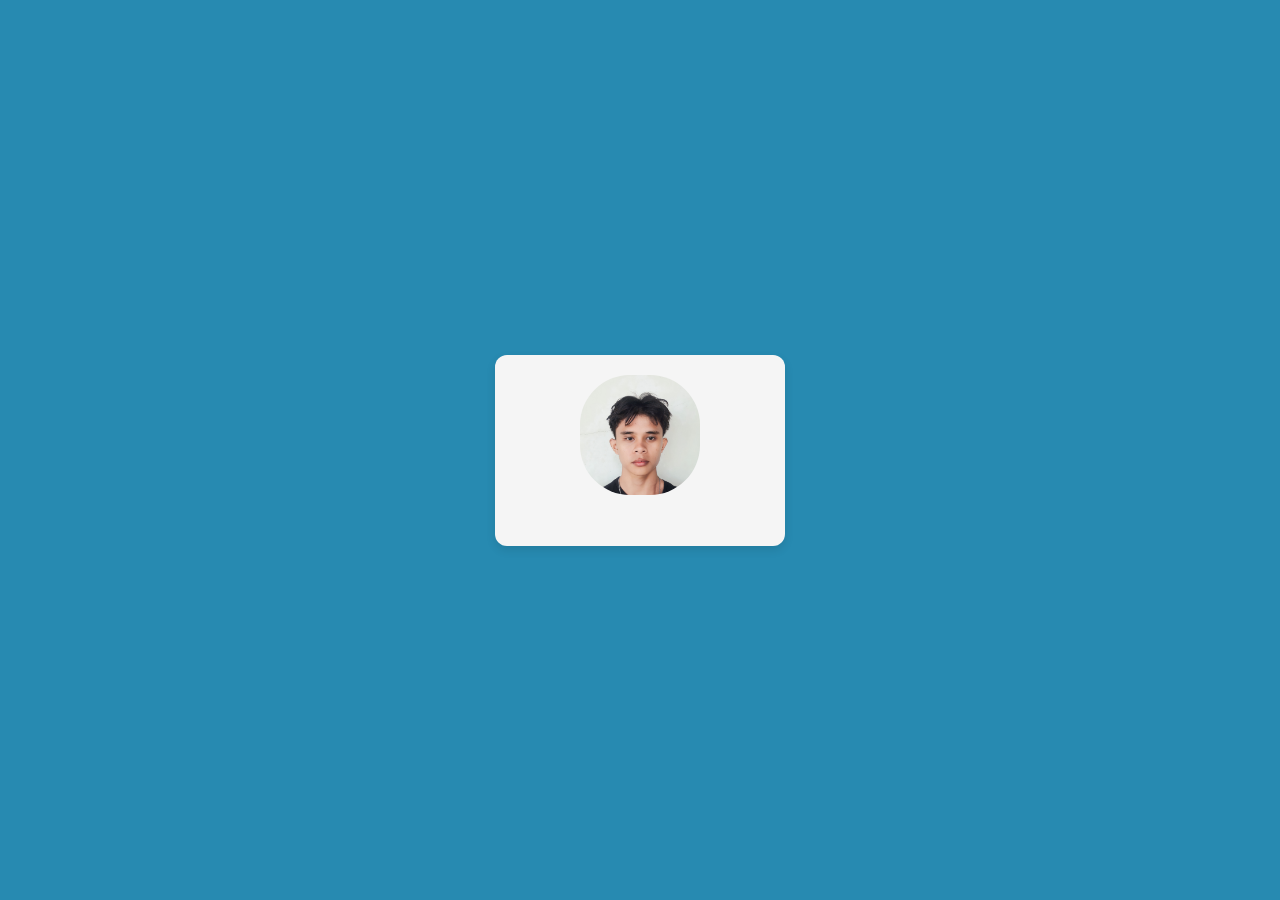
<file: School Activities/index.html>
<html lang="en">
<head>
    <meta charset="UTF-8">
    <meta name="viewport" content="width=device-width, initial-scale=1.0">
    <title>Document</title>
    <link rel="stylesheet" href="style.css">
</head>
<body>
    <div class="card">
        <img src="makiprofile.jpg">
        <p>Type testing hehehehe</p>
    </div>
</body>
<script src="script.js"></script>
</html>
</file>
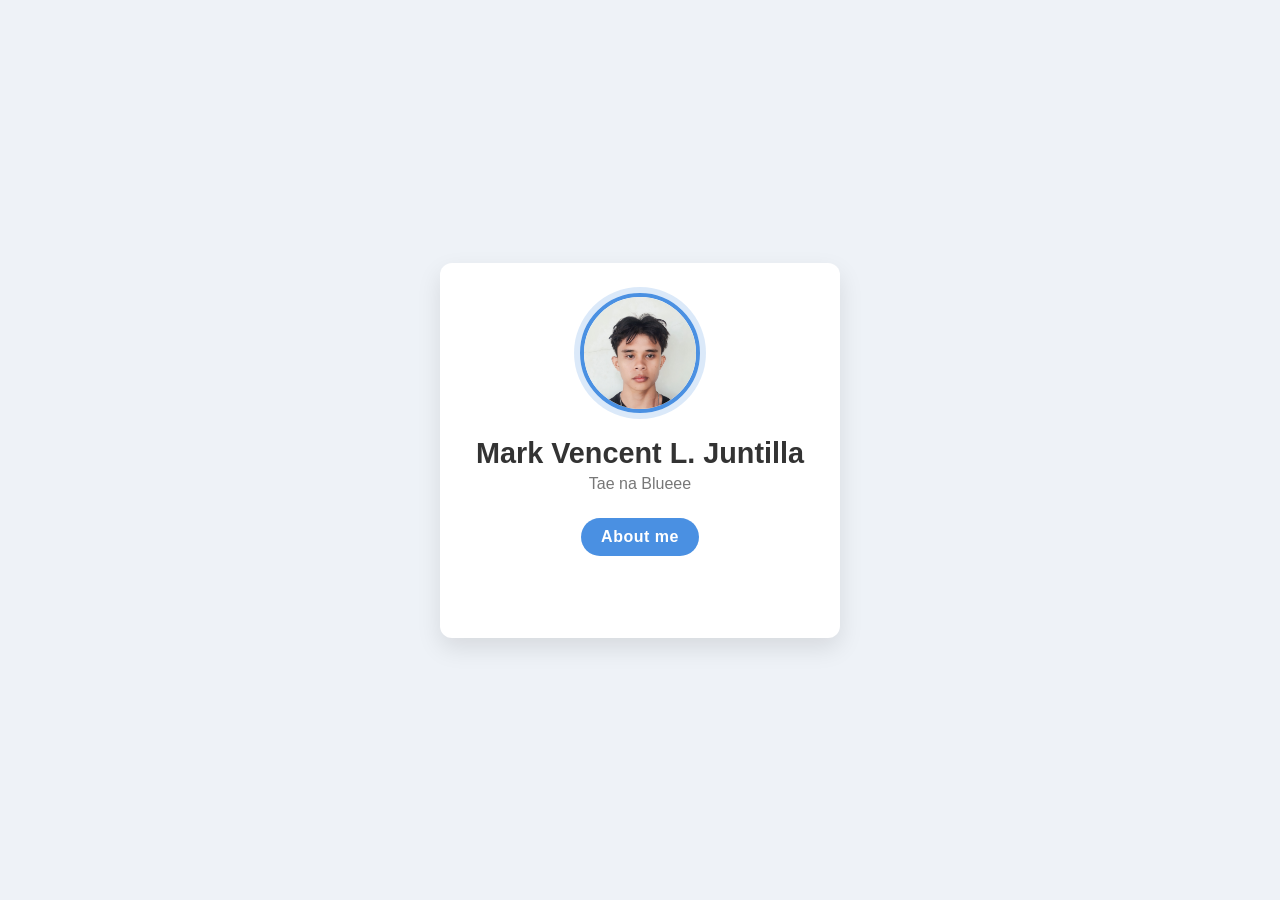
<file: School Activities/acivity3.html>
<!DOCTYPE html>
<html lang="en">
<head>
    <meta charset="UTF-8">
    <meta name="viewport" content="width=device-width, initial-scale=1.0">
    <title>Activity 3</title>
    <link rel="stylesheet" href="act3.css">
</head>
<body>
    <div class="profile">
        <img src="makiprofile.jpg" alt="">
        <h1>Mark Vencent L. Juntilla</h1>
        <p>Tae na Blueee</p>
        <button id="btn-aboutme">About me</button>
        <div class="hide" id="info">
            <p>I want to graduate</p>
        </div>
    </div>

<script src="act3.js"> </script>
</body>
</html>
</file>
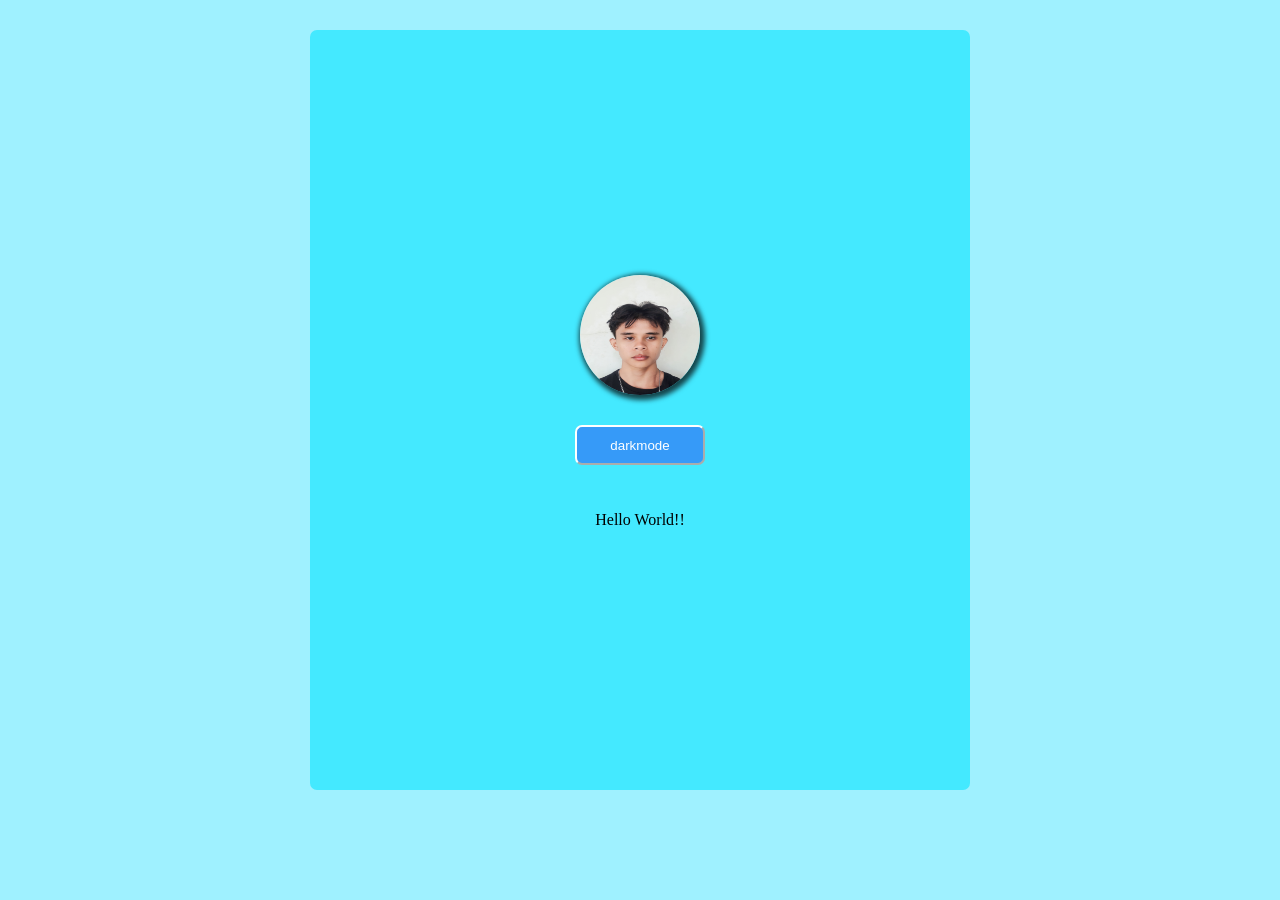
<file: School Activities/acticity4.html>
<!DOCTYPE html>
<html lang="en">
<head>
    <meta charset="UTF-8">
    <meta name="viewport" content="width=device-width, initial-scale=1.0">
    <title>Activity 4</title>
    <link rel="stylesheet" href="activity4.css">
</head>
<body>
    <div class="container">
        <img src="makiprofile.jpg" id="abcd" alt="">
        <button onclick="toggleDarkmode()">darkmode</button>
        <p id="text">Hello World!!</p>
    </div>

    <script src="activity4.js"></script>
</body>
</html>
</file>
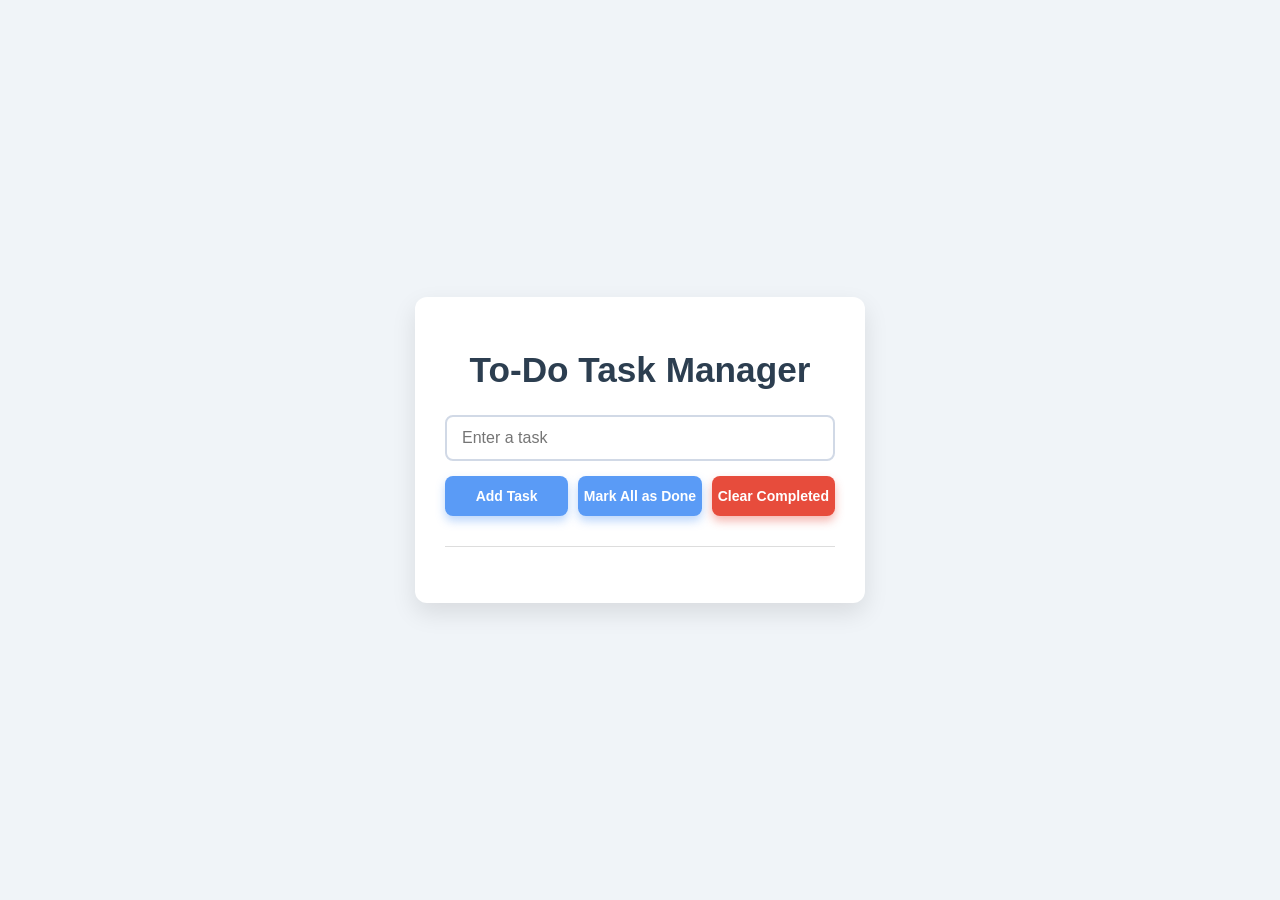
<file: School Activities/Activit5.html>
<!DOCTYPE html>
<html lang="en">
<head>
  <meta charset="UTF-8" />
  <meta name="viewport" content="width=device-width, initial-scale=1" />
  <title>To-Do Task Manager</title>
  <style>
    /* Reset some defaults */
    * {
      box-sizing: border-box;
    }

    body {
      font-family: 'Segoe UI', Tahoma, Geneva, Verdana, sans-serif;
      background: #f0f4f8;
      display: flex;
      align-items: center;
      justify-content: center;
      height: 100vh;
      margin: 0;
      padding: 20px;
    }

    .container {
      background: white;
      width: 100%;
      max-width: 450px;
      border-radius: 12px;
      padding: 30px 30px 40px 30px;
      box-shadow: 0 10px 25px rgba(0, 0, 0, 0.1);
      text-align: center;
    }

    h1 {
      margin-bottom: 25px;
      color: #2c3e50;
      font-weight: 700;
      font-size: 2.2rem;
    }

    #taskInput {
      width: 100%;
      padding: 12px 15px;
      font-size: 16px;
      border: 2px solid #d1d9e6;
      border-radius: 8px;
      transition: border-color 0.3s ease;
      outline: none;
    }
    #taskInput:focus {
      border-color: #5a9bf6;
      box-shadow: 0 0 6px #5a9bf6;
    }

    .buttons {
      margin-top: 15px;
      display: flex;
      justify-content: space-between;
      gap: 10px;
      flex-wrap: wrap;
    }

    button {
      flex: 1;
      padding: 12px 0;
      border: none;
      border-radius: 8px;
      background: #5a9bf6;
      color: white;
      font-weight: 600;
      font-size: 14px;
      cursor: pointer;
      box-shadow: 0 5px 10px rgba(90, 155, 246, 0.4);
      transition: background-color 0.3s ease, box-shadow 0.3s ease;
    }

    button:hover {
      background: #417de8;
      box-shadow: 0 8px 20px rgba(65, 125, 232, 0.6);
    }

    button:active {
      background: #3464c8;
      box-shadow: 0 3px 6px rgba(52, 100, 200, 0.7);
    }

    #clearCompletedBtn {
      background: #e74c3c;
      box-shadow: 0 5px 10px rgba(231, 76, 60, 0.4);
    }
    #clearCompletedBtn:hover {
      background: #c0392b;
      box-shadow: 0 8px 20px rgba(192, 57, 43, 0.6);
    }
    #clearCompletedBtn:active {
      background: #992d22;
      box-shadow: 0 3px 6px rgba(153, 45, 34, 0.7);
    }

    ul {
      list-style: none;
      padding-left: 0;
      margin-top: 30px;
      max-height: 300px;
      overflow-y: auto;
      text-align: left;
      border-top: 1px solid #ddd;
    }

    li {
      font-size: 18px;
      padding: 12px 15px;
      border-bottom: 1px solid #eee;
      cursor: pointer;
      transition: background-color 0.2s ease;
      user-select: none;
      border-radius: 6px;
    }

    li:hover {
      background-color: #f4f9ff;
    }

    .done {
      color: #27ae60;
      text-decoration: line-through;
      opacity: 0.7;
    }


    ul::-webkit-scrollbar {
      width: 6px;
    }
    ul::-webkit-scrollbar-thumb {
      background-color: #5a9bf6;
      border-radius: 3px;
    }
    ul::-webkit-scrollbar-track {
      background: #f0f4f8;
    }
  </style>
</head>
<body>
  <div class="container">
    <h1>To-Do Task Manager</h1>
    <input type="text" id="taskInput" placeholder="Enter a task" />
    <div class="buttons">
      <button id="addTaskBtn">Add Task</button>
      <button id="markAllBtn">Mark All as Done</button>
      <button id="clearCompletedBtn">Clear Completed</button>
    </div>
    <ul id="taskList"></ul>
  </div>

  <script>
    const taskInput = document.getElementById("taskInput");
    const addTaskBtn = document.getElementById("addTaskBtn");
    const markAllBtn = document.getElementById("markAllBtn");
    const clearCompletedBtn = document.getElementById("clearCompletedBtn");
    const taskList = document.getElementById("taskList");

    addTaskBtn.addEventListener("click", () => {
      const taskText = taskInput.value.trim();
      if (taskText !== "") {
        const li = document.createElement("li");
        li.textContent = taskText;
        li.addEventListener("click", () => {
          li.classList.toggle("done");
        });
        taskList.appendChild(li);
        taskInput.value = "";
        taskInput.focus();
      }
    });

    markAllBtn.addEventListener("click", () => {
      const tasks = document.querySelectorAll("#taskList li");
      tasks.forEach(task => task.classList.add("done"));
    });

    clearCompletedBtn.addEventListener("click", () => {
      const completedTasks = document.querySelectorAll("#taskList li.done");
      completedTasks.forEach(task => task.remove());
    });

    taskInput.addEventListener("keydown", e => {
      if (e.key === "Enter") {
        addTaskBtn.click();
      }
    });
  </script>
</body>
</html>
</file>
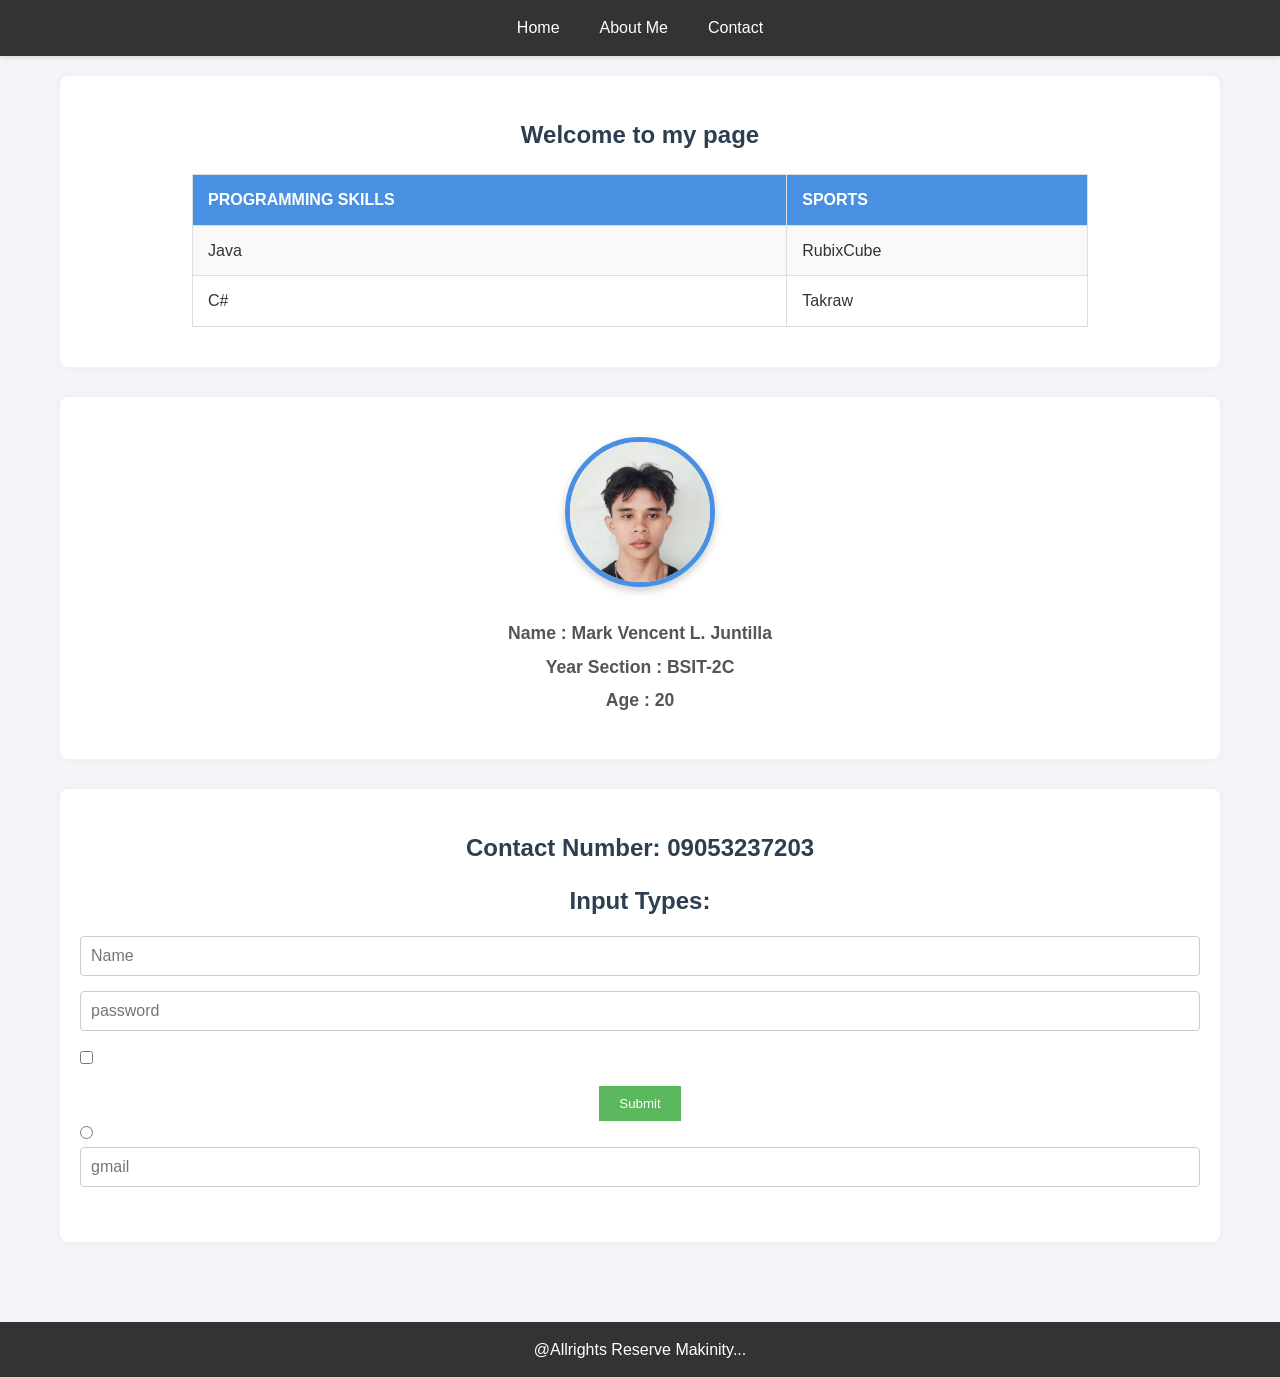
<file: School Activities/activity2.html>
<!DOCTYPE html>
<html lang="en">
<head>
    <meta charset="UTF-8">
    <meta name="viewport" content="width=device-width, initial-scale=1.0">
    <title>Activity2</title>
    <link href="activity2.css" rel="stylesheet">
</head>
<body>
    <nav>
        <ul>
            <li><a href="#home">Home</a></li>
            <li><a href="#about">About Me</a></li>
            <li><a href="#contact">Contact</a></li>
        </ul>
    </nav>

    <main>
        <section id="home">
            <h1>Welcome to my page</h1>
            <table>
                <tr>
                    <th>Programming SKills</th>
                    <th>Sports</th>
                </tr>
                <tr>
                    <td>Java</td>
                    <td>RubixCube</td>
                </tr>
                <tr>
                    <td>C#</td>
                    <td>Takraw</td>
                </tr>
            </table>
        </section>

        <article id="about">
            <img src="makiprofile.jpg" alt="">
            <h2>Name : Mark Vencent L. Juntilla</h2>
            <h2>Year Section : BSIT-2C</h2>
            <h2>Age : 20</h2>
        </article>

        <section id="contact">
            <h2>Contact Number: 09053237203</h2>
            <h2>Input Types:</h2>
            <input type="text" placeholder="Name">
            <input type="password" placeholder="password">
            <input type="checkbox">
            <input type="submit">
            <input type="radio">
            <input type="gmail" placeholder="gmail">
        </section>
    </main>

    <footer>
        <p>@Allrights Reserve Makinity...</p>
    </footer>

</body>
</html>
</file>
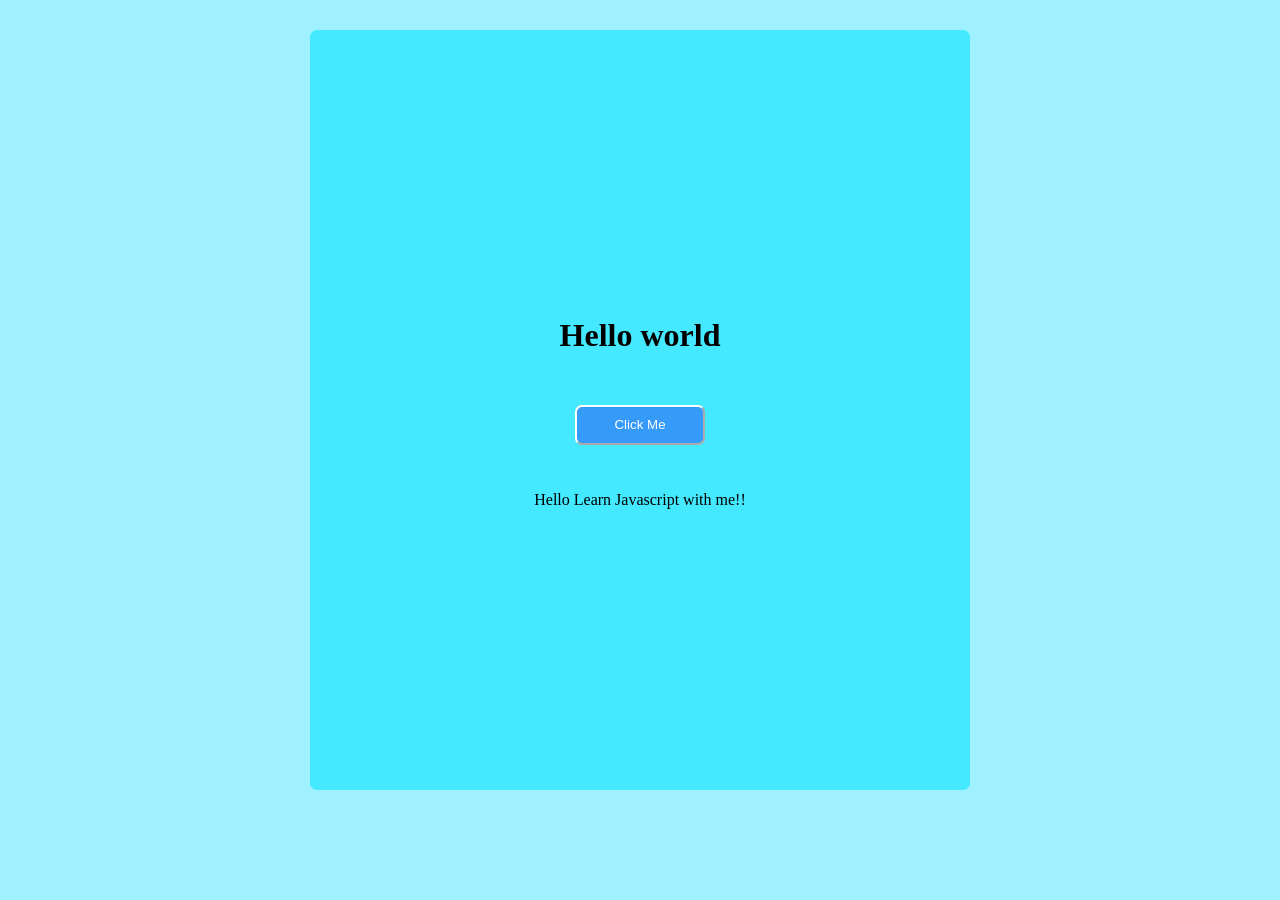
<file: School Activities/activity5.html>
<!DOCTYPE html>
<html lang="en">
<head>
    <meta charset="UTF-8">
    <meta name="viewport" content="width=device-width, initial-scale=1.0">
    <title>Activity5</title>
    <link rel="stylesheet" href="activity5.css">
</head>
<body>
    <div class="container">
        <h1>Hello world</h1>
        <button id="output">Click Me</button>
        <p id="text">Hello Learn Javascript with me!!</p>
    </div>
    <script src="activity5.js"></script>
</body>
</html>
</file>
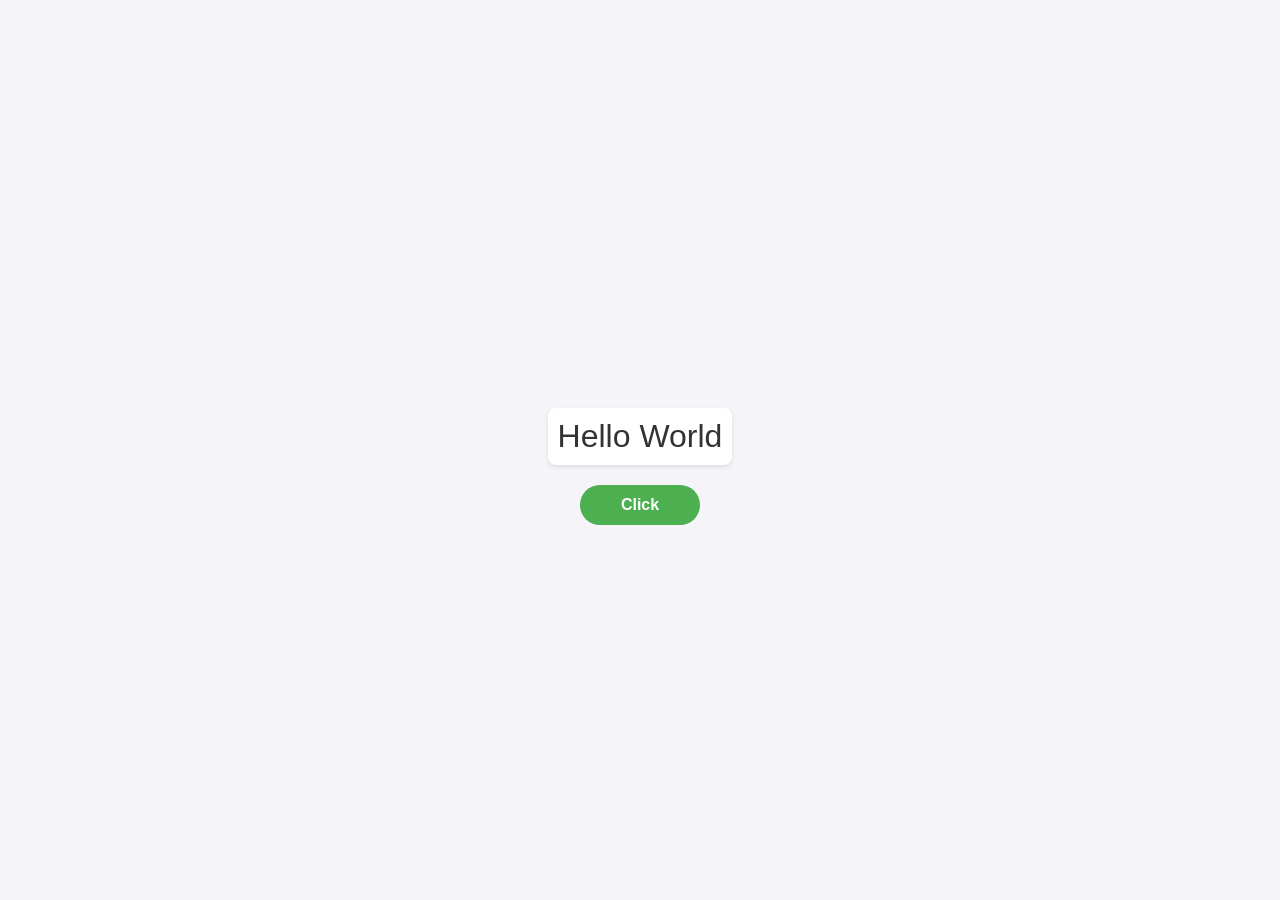
<file: School Activities/activity6.html>
<!DOCTYPE html>
<html lang="en">
<head>
    <meta charset="UTF-8">
    <meta name="viewport" content="width=device-width, initial-scale=1.0">
    <title>Document</title>
    <style>
        body {
            font-family: Arial, sans-serif;
            display: flex;
            flex-direction: column;
            justify-content: center;
            align-items: center;
            min-height: 100vh; 
            background-color: #f4f4f9;
            margin: 0;
        }

        #text {
            font-size: 2em;
            color: #333;
            margin-bottom: 20px;
            padding: 10px;
            background-color: white;
            border-radius: 8px;
            box-shadow: 0 2px 4px rgba(0, 0, 0, 0.1);
            transition: color 0.5s ease;
        }

        #btn {
            width: 120px;
            height: 40px;
            background-color: #4CAF50; 
            color: white;
            border: none;
            border-radius: 20px;
            cursor: pointer;
            font-size: 1em;
            font-weight: bold;
            transition: background-color 0.3s, transform 0.1s;
        }

        #btn:hover {
            background-color: #45a049;
        }

        #btn:active {
            transform: scale(0.98);
        }
    </style>
</head>
<body>
    <p id="text">Hello World</p>

    <button id="btn" onclick="toggleClick()">Click</button>


<script src="activity6.js">
</script>
</body>
</html>
</file>
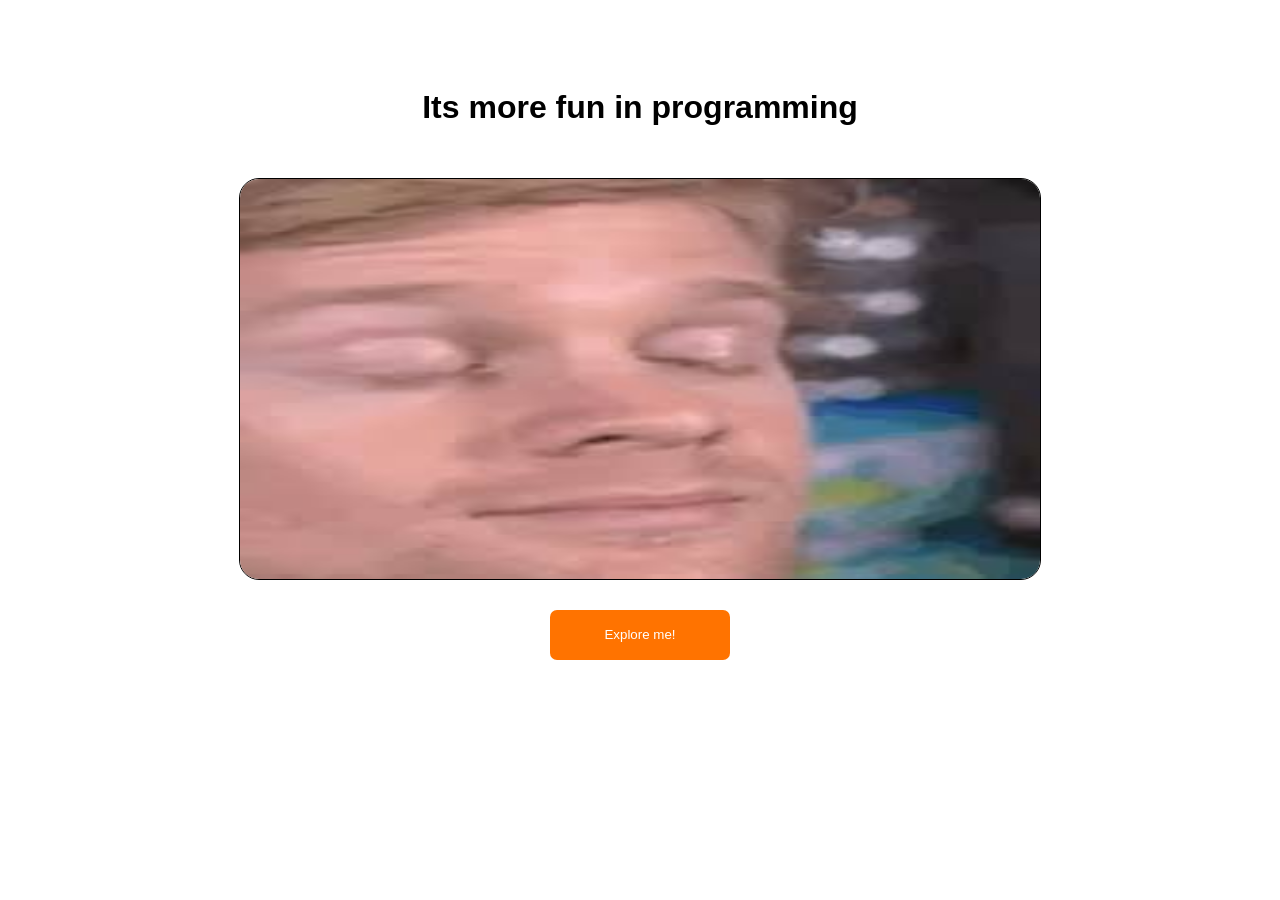
<file: School Activities/activity7.html>
<!DOCTYPE html>
<html lang="en">
<head>
    <meta charset="UTF-8">
    <meta name="viewport" content="width=device-width, initial-scale=1.0">
    <title>Document</title>
<style>
    body {
        padding-top: 60px;
        display: flex;
        justify-content: center;
        align-items: center;
        flex-direction: column;
        gap: 30px;
        
    }

    h1 {
        font-family: 'Segoe UI', Tahoma, Geneva, Verdana, sans-serif;
    }

    img {
        border-radius: 20px;
        width: 800px;
        height: 400px;
        border: 1px solid;
    }

    button {
        background-color: rgb(255, 115, 0);
        color: white;
        border: none;
        border-radius: 7px;
        height: 50px;
        width: 180px;
    }
</style>
</head>
<body>
        <h1>Its more fun in programming</h1>

        <img src="images/close (1).jpg" alt="">

        <button>Explore me!</button>
</body>
</html>
</file>
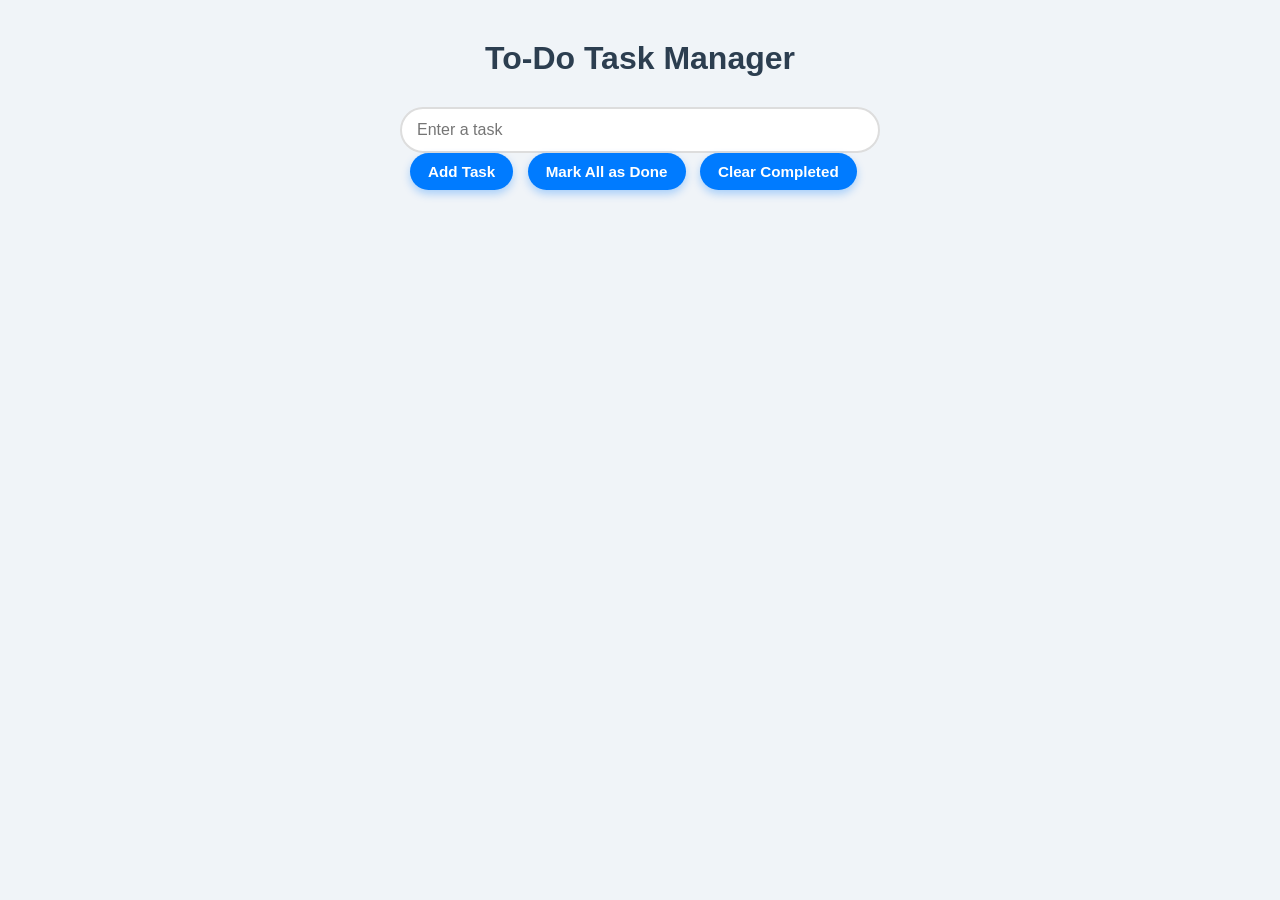
<file: School Activities/activity8.html>
<!DOCTYPE html>
<html lang="en">
<head>
  <meta charset="UTF-8">
  <meta name="viewport" content="width=device-width, initial-scale=1.0">
  <title>To-Do Task Manager</title>
  <style>
    body {
        font-family: 'Segoe UI', Tahoma, Geneva, Verdana, sans-serif;
        background: #f0f4f8;
        margin: 40px auto;
        max-width: 480px;
        padding: 0 20px;
        color: #333;
        }

        h1 {
        text-align: center;
        font-weight: 700;
        font-size: 2rem;
        margin-bottom: 30px;
        color: #2c3e50;
        user-select: none;
        }

        input[type="text"] {
        width: 100%;
        padding: 12px 15px;
        font-size: 1rem;
        border: 2px solid #ddd;
        border-radius: 30px;
        outline: none;
        transition: border-color 0.3s ease;
        box-sizing: border-box;
        }

        input[type="text"]:focus {
        border-color: #007bff;
        box-shadow: 0 0 8px rgba(0, 123, 255, 0.3);
        }

        button {
        padding: 10px 18px;
        font-size: 0.95rem;
        border: none;
        border-radius: 25px;
        margin-left: 10px;
        background: #007bff;
        color: white;
        font-weight: 600;
        cursor: pointer;
        transition: background-color 0.25s ease;
        box-shadow: 0 4px 8px rgba(0, 123, 255, 0.3);
        user-select: none;
        }

        button:hover {
        background-color: #0056b3;
        box-shadow: 0 6px 12px rgba(0, 86, 179, 0.5);
        }

        button:active {
        background-color: #004085;
        box-shadow: none;
        }

        #taskList {
        margin-top: 30px;
        padding-left: 0;
        list-style: none;
        }

        #taskList li {
        background: white;
        margin-bottom: 12px;
        padding: 14px 20px;
        border-radius: 12px;
        font-size: 1rem;
        box-shadow: 0 2px 6px rgba(0,0,0,0.1);
        display: flex;
        align-items: center;
        user-select: none;
        transition: background-color 0.3s ease;
        cursor: pointer;
        }

        #taskList li:hover {
        background-color: #e6f0ff;
        }

        #taskList li.done {
        color: #28a745;
        text-decoration: line-through;
        background-color: #d4edda;
        box-shadow: 0 2px 8px rgba(40,167,69,0.3);
        cursor: default;
        }

  </style>
</head>
<body>

  <h1>To-Do Task Manager</h1>
  <input type="text" id="taskInput" placeholder="Enter a task">
  <button id="addTaskBtn">Add Task</button>
  <button id="markAllBtn">Mark All as Done</button>
  <button id="clearCompletedBtn">Clear Completed</button>

  <ul id="taskList"></ul>

  <script>
    const taskInput = document.getElementById("taskInput");
    const addTaskBtn = document.getElementById("addTaskBtn");
    const markAllBtn = document.getElementById("markAllBtn");
    const clearCompletedBtn = document.getElementById("clearCompletedBtn");
    const taskList = document.getElementById("taskList");


    addTaskBtn.addEventListener("click", () => {
      const taskText = taskInput.value.trim();
      if (taskText !== "") {
        const li = document.createElement("li");
        li.textContent = taskText;
        taskList.appendChild(li);
        taskInput.value = "";
      }
    });


    markAllBtn.addEventListener("click", () => {
      const tasks = document.querySelectorAll("#taskList li");
      tasks.forEach(task => {
        task.classList.add("done");
      });
    });

    
    clearCompletedBtn.addEventListener("click", () => {
      const completedTasks = document.querySelectorAll("#taskList li.done");
      completedTasks.forEach(task => task.remove());
    });
  </script>

</body>
</html>
</file>
<file: School Activities/style.css>
body {
            display: flex;
            justify-content: center;
            align-items: center;
            min-height: 100;
            font-family: 'Segoe UI', Tahoma, Geneva, Verdana, sans-serif;
            background-color: rgb(39, 138, 177);
        }
        .card {
            width: 250px;
            text-align: center;
            background: whitesmoke;
            border-radius: 12px;
            padding: 20px;
            box-shadow: 0 4px 10px rgb(0, 0, 0, 0.1);
            transition: transform 0.3 ease;
        }
        .card:hover{
            transform: translateY(-10px);
        }
        .card img{
            width: 120px;
            height: 120px;
            border-radius: 50px;
            object-fit: cover;
        }
        .card p{
            margin-top: 15px;
            color: rgb(19, 19, 19);
            line-height: 1.4;
            max-height: 0;
            opacity: 0;
            overflow: hidden;
            transform: opacity 0.3s ease, max-height 0.3 ease;
        }
        .card:hover p{
            opacity: 1;
            max-height: 100px;
        }
</file>
<file: School Activities/act3.css>
* {
    box-sizing: border-box;
    margin: 0;
    padding: 0;
}

body {
    font-family: 'Segoe UI', Tahoma, Geneva, Verdana, sans-serif;
    background-color: #eef2f7; 
    display: flex;
    justify-content: center; 
    align-items: center; 
    min-height: 100vh; 
}

.profile {
    width: 90%;
    max-width: 400px; 
    background-color: #ffffff;
    border-radius: 12px;
    padding: 30px;
    text-align: center;
    box-shadow: 0 10px 25px rgba(0, 0, 0, 0.1); 
}

.profile img {
    width: 120px;
    height: 120px;
    border-radius: 50%;
    object-fit: cover;
    margin-bottom: 20px;
    border: 4px solid #4a90e2; 
    box-shadow: 0 0 0 6px rgba(74, 144, 226, 0.2);
}

.profile h1 {
    font-size: 1.8em;
    color: #333;
    margin-bottom: 5px;
}

.profile p {
    color: #777;
    margin-bottom: 25px;
    font-size: 1em;
}

#btn-aboutme {
    background-color: #4a90e2;
    color: white;
    border: none;
    padding: 10px 20px;
    border-radius: 25px; 
    cursor: pointer;
    font-size: 1em;
    font-weight: 600;
    letter-spacing: 0.5px;
    transition: background-color 0.3s, transform 0.1s;
}

#btn-aboutme:hover {
    background-color: #357bd8;
}

#btn-aboutme:active {
    transform: scale(0.98); 
}

#info {
    margin-top: 20px;
    padding: 15px;
    background-color: #f7f9fc;
    border-radius: 8px;
    border: 1px solid #e0e6ed;
    transition: all 0.4s ease-in-out;
    opacity: 1; 
    max-height: 100px; 
    overflow: hidden; 
}

.hide {
    max-height: 0 !important; 
    opacity: 0 !important; 
    padding-top: 0;
    padding-bottom: 0;
    margin-top: 0;
    margin-bottom: 0;
}
</file>
<file: School Activities/activity4.css>
body {
    display: flex;
    justify-content: center;
    align-items: center;
    margin: 0px;
    background-color: rgb(159, 241, 255);
}

.container {
    display: flex;
    flex-direction: column;
    align-items: center;
    justify-content: center;
    margin: 30px;
    padding: 30px;
    background-color: rgb(68, 233, 255);
    transition: 0.6s ease;
    width: 600px;
    height: 700px;
    border-radius: 7px;
    gap: 30px;
    cursor: pointer;
}

.container:hover {
    box-shadow: 2px 2px 5px 3px rgba(0,0,0,0.7);
}

img {
    width: 120px;
    height: 120px;
    border-radius: 50%;
    box-shadow: 2px 2px 5px 3px rgba(0,0,0,0.7);
}

button {
    cursor: pointer;
    border-color: rgb(255, 255, 255);
    background-color: rgb(54, 154, 248);
    color:rgb(255, 255, 255);
    border-radius: 7px;
    width: 130px;
    height: 40px;
    transition: 0.6s ease;
}

button:hover {
    background-color: rgb(15, 0, 226);
    width: 140px;
    height: 50px;
}

.darkmode {
    background-color: #121212;
    color: white;
}

.darkmode .container {
    background-color: #1e1e1e;
}

.darkmode button {
    background-color: #444;
    color: white;
    border-color: #888;
}
</file>
<file: School Activities/activity2.css>
*, *::before, *::after {
    box-sizing: border-box;
    margin: 0;
    padding: 0;
}

body {
    font-family: Arial, Helvetica, sans-serif; 
    line-height: 1.6; 
    color: #333; 
    background-color: #f4f4f9; 
}

nav {
    background-color: #333; 
    color: #fff; 
    position: sticky;
    top: 0;
    z-index: 1000;
    box-shadow: 0 2px 4px rgba(0, 0, 0, 0.1); 
}

nav ul {
    list-style: none;
    display: flex; 
    justify-content: center; 
    padding: 15px 0;
}

nav li a {
    color: #fff;
    text-decoration: none; 
    padding: 0 20px;
    transition: color 0.3s ease; 
}

nav li a:hover {
    color: #a3c1ff; 
}

main {
    max-width: 1200px; 
    margin: 0 auto; 
    padding: 20px;
}

h1, h2 {
    text-align: center;
    margin-bottom: 20px;
    color: #2c3e50; 
}

section, article {
    padding: 40px 20px;
    margin-bottom: 30px;
    background-color: #fff; 
    border-radius: 8px; 
    box-shadow: 0 0 10px rgba(0, 0, 0, 0.05); 
}

#home table {
    width: 80%; 
    margin: 20px auto 0;
    border-collapse: collapse; 
    text-align: left;
}

#home th, #home td {
    padding: 12px 15px;
    border: 1px solid #ddd; 
}

#home th {
    background-color: #4a90e2; 
    color: white;
    font-weight: bold;
    text-transform: uppercase;
}

#home tr:nth-child(even) {
    background-color: #f9f9f9; 
}

#home tr:hover {
    background-color: #f1f1f1; 
}

#about {
    text-align: center;
}

#about img {
    width: 150px; 
    height: 150px;
    border-radius: 50%; 
    object-fit: cover; 
    margin-bottom: 20px;
    border: 5px solid #4a90e2; 
    box-shadow: 0 4px 8px rgba(0, 0, 0, 0.2);
}

#about h2 {
    text-align: center;
    margin: 5px 0; 
    font-size: 1.1em; 
    color: #555;
}

#contact h2 {
    margin-bottom: 15px;
}

#contact input:not([type="checkbox"]):not([type="radio"]):not([type="submit"]) {
    width: 100%; 
    padding: 10px;
    margin-bottom: 15px;
    border: 1px solid #ccc;
    border-radius: 4px;
    font-size: 1em;
}

#contact input[type="submit"] {
    background-color: #5cb85c; 
    color: white;
    border: none;
    padding: 10px 20px;
    cursor: pointer;
    transition: background-color 0.3s ease;
    width: auto; 
    display: block; 
    margin: 15px auto 0; 
}

#contact input[type="submit"]:hover {
    background-color: #4cae4c;
}

#contact input[type="checkbox"],
#contact input[type="radio"] {
    margin-right: 5px;
}

footer {
    background-color: #333;
    color: #fff;
    text-align: center;
    padding: 15px 0;
    margin-top: 30px;
}
</file>
<file: School Activities/activity5.css>
body {
    display: flex;
    justify-content: center;
    align-items: center;
    margin: 0px;
    background-color: rgb(159, 241, 255);
}

.container {
    display: flex;
    flex-direction: column;
    align-items: center;
    justify-content: center;
    margin: 30px;
    padding: 30px;
    background-color: rgb(68, 233, 255);
    transition: 0.6s ease;
    width: 600px;
    height: 700px;
    border-radius: 7px;
    gap: 30px;
    cursor: pointer;
}

.container:hover {
    box-shadow: 2px 2px 5px 3px rgba(0,0,0,0.7);
}

img {
    width: 120px;
    height: 120px;
    border-radius: 50%;
    box-shadow: 2px 2px 5px 3px rgba(0,0,0,0.7);
}

button {
    cursor: pointer;
    border-color: rgb(255, 255, 255);
    background-color: rgb(54, 154, 248);
    color:rgb(255, 255, 255);
    border-radius: 7px;
    width: 130px;
    height: 40px;
    transition: 0.6s ease;
}

button:hover {
    background-color: rgb(15, 0, 226);
    width: 140px;
    height: 50px;
}

.color {
    background-color: #121212;
    color: white;
}

.darkmode .container {
    background-color: #1e1e1e;
}

.darkmode button {
    background-color: #444;
    color: white;
    border-color: #888;
}
</file>
